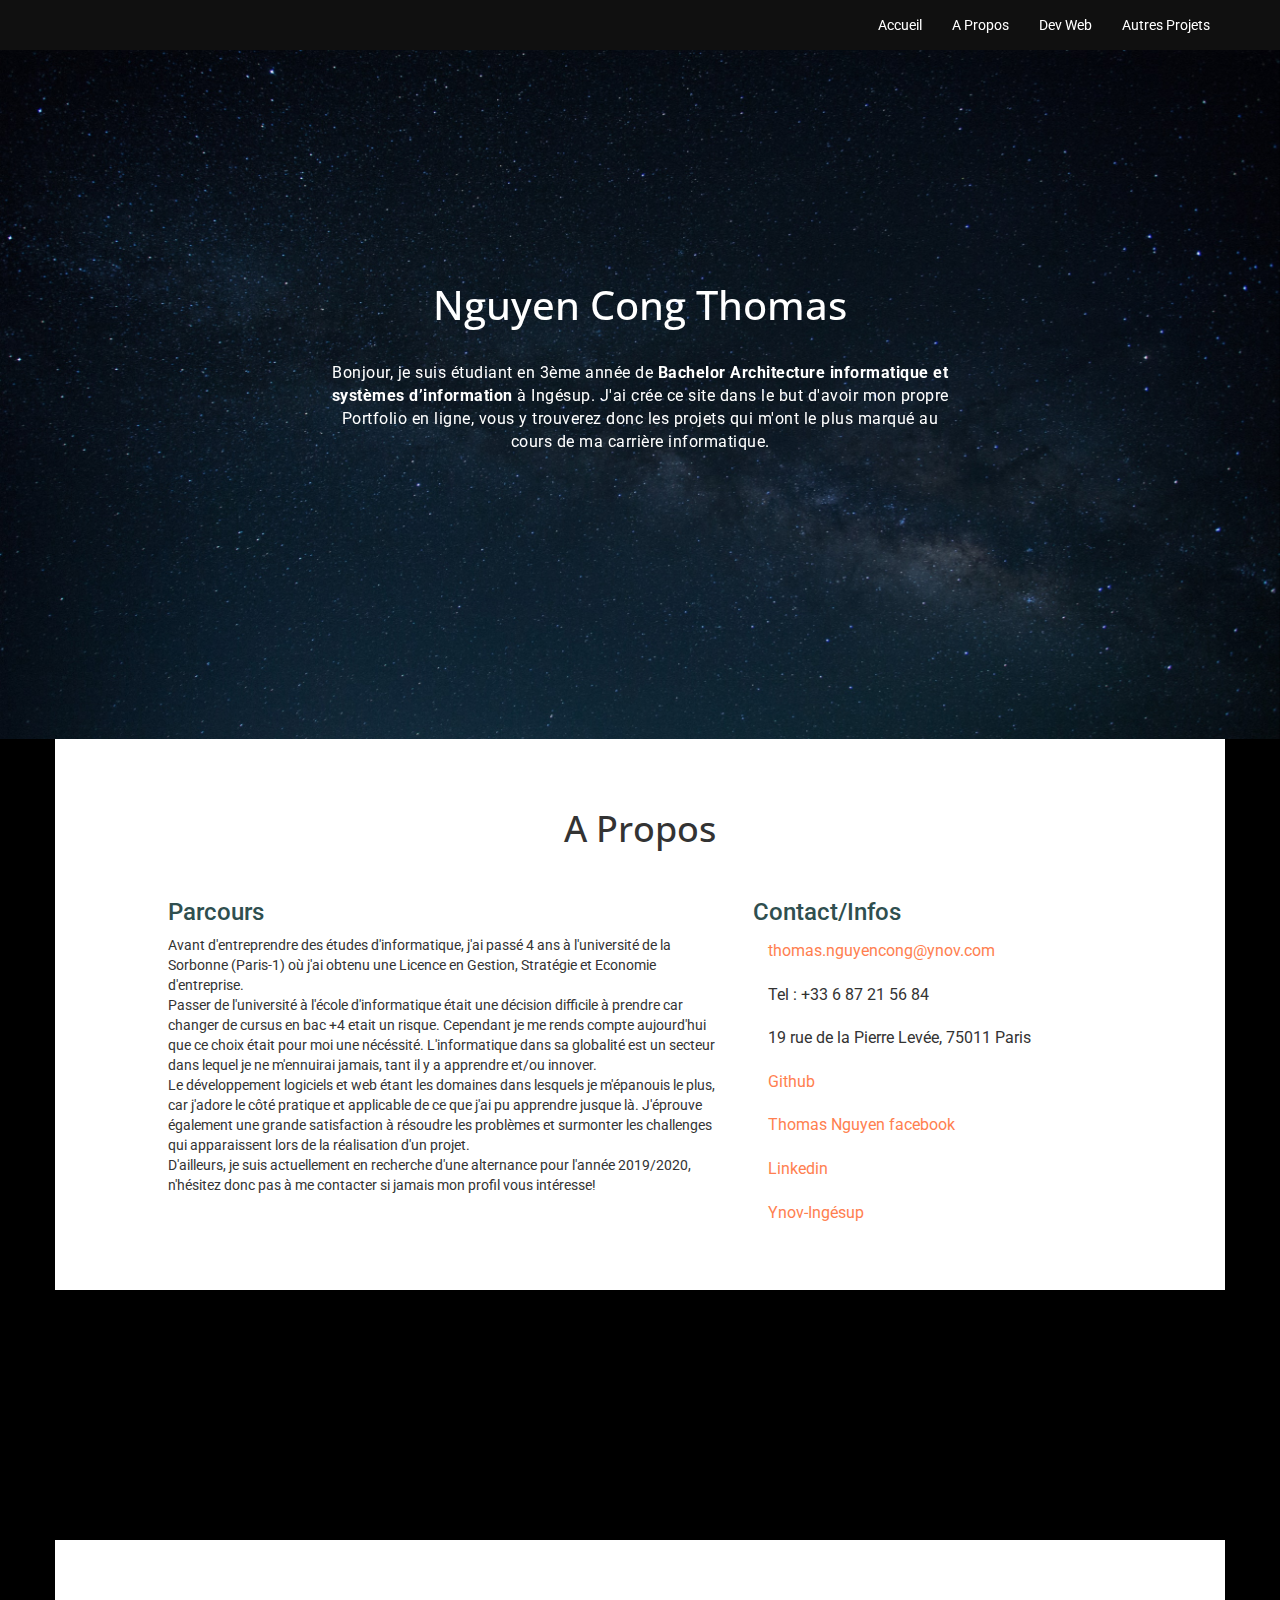
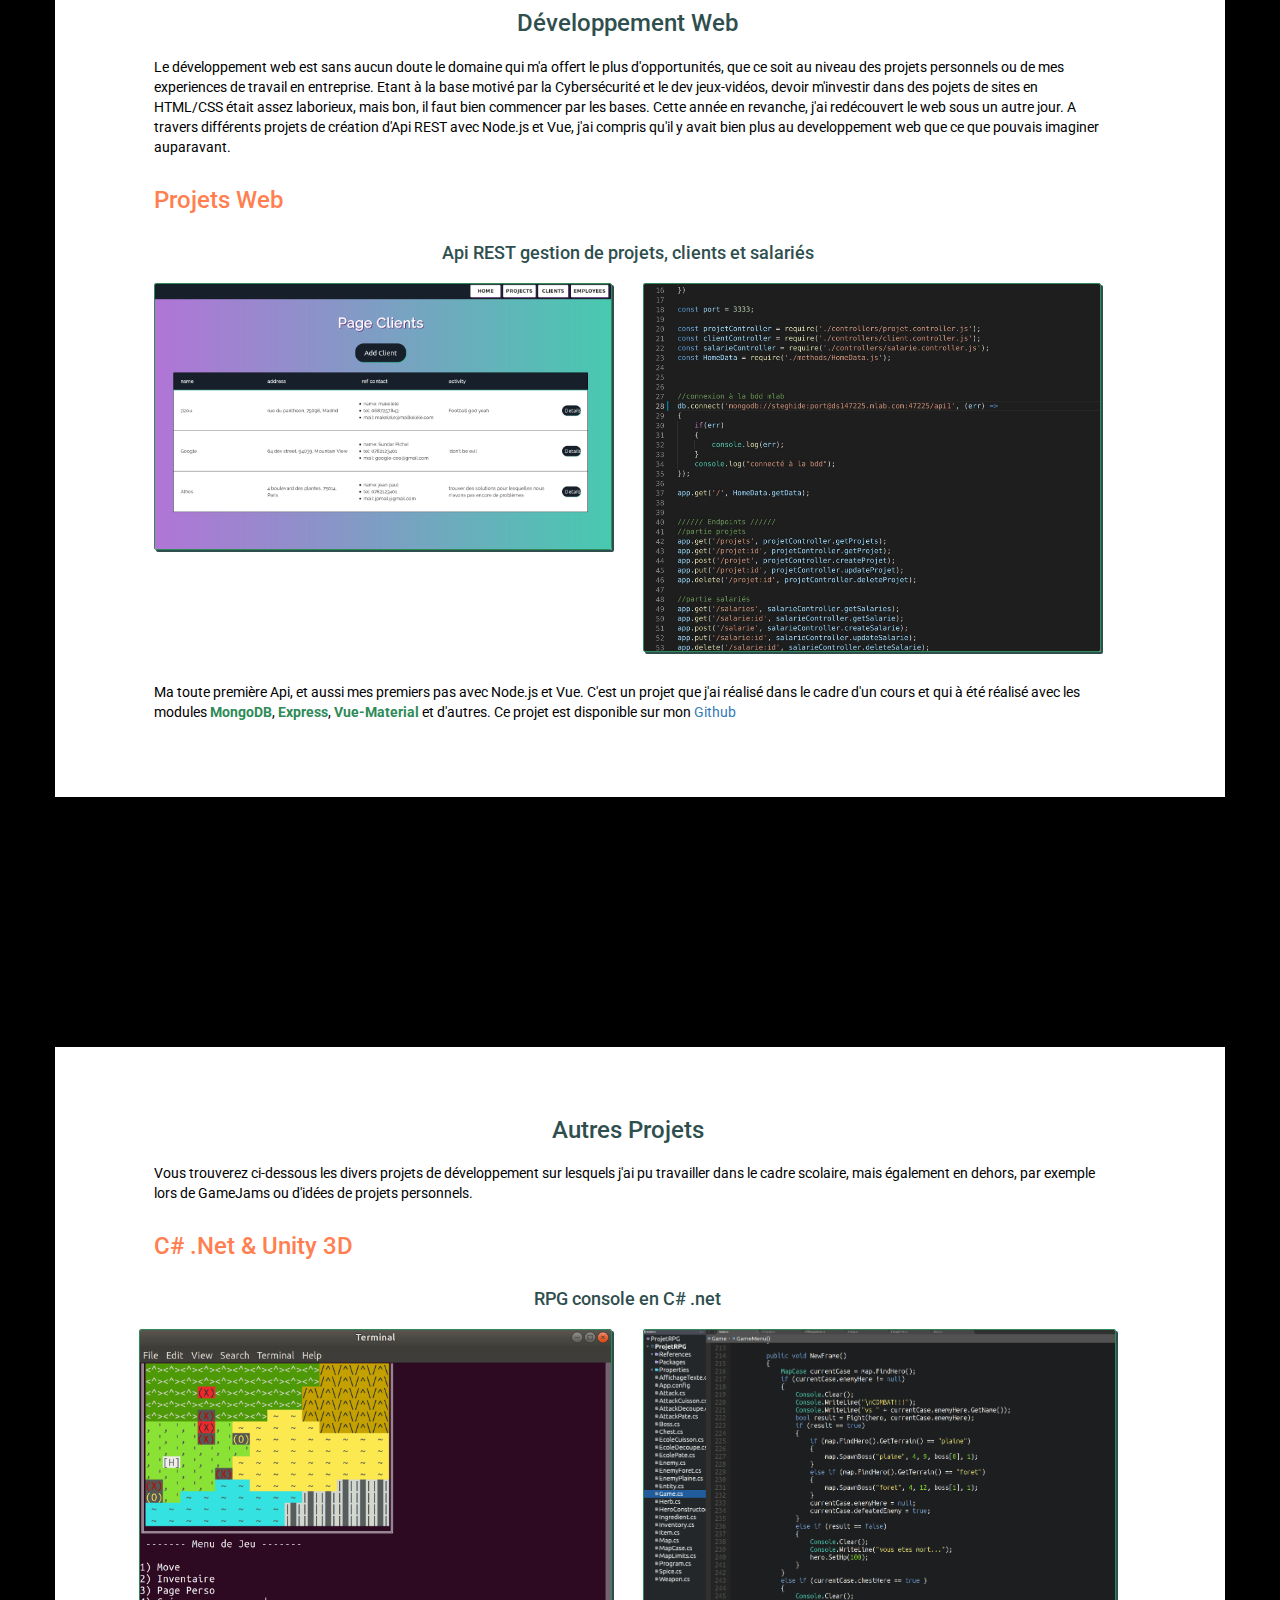
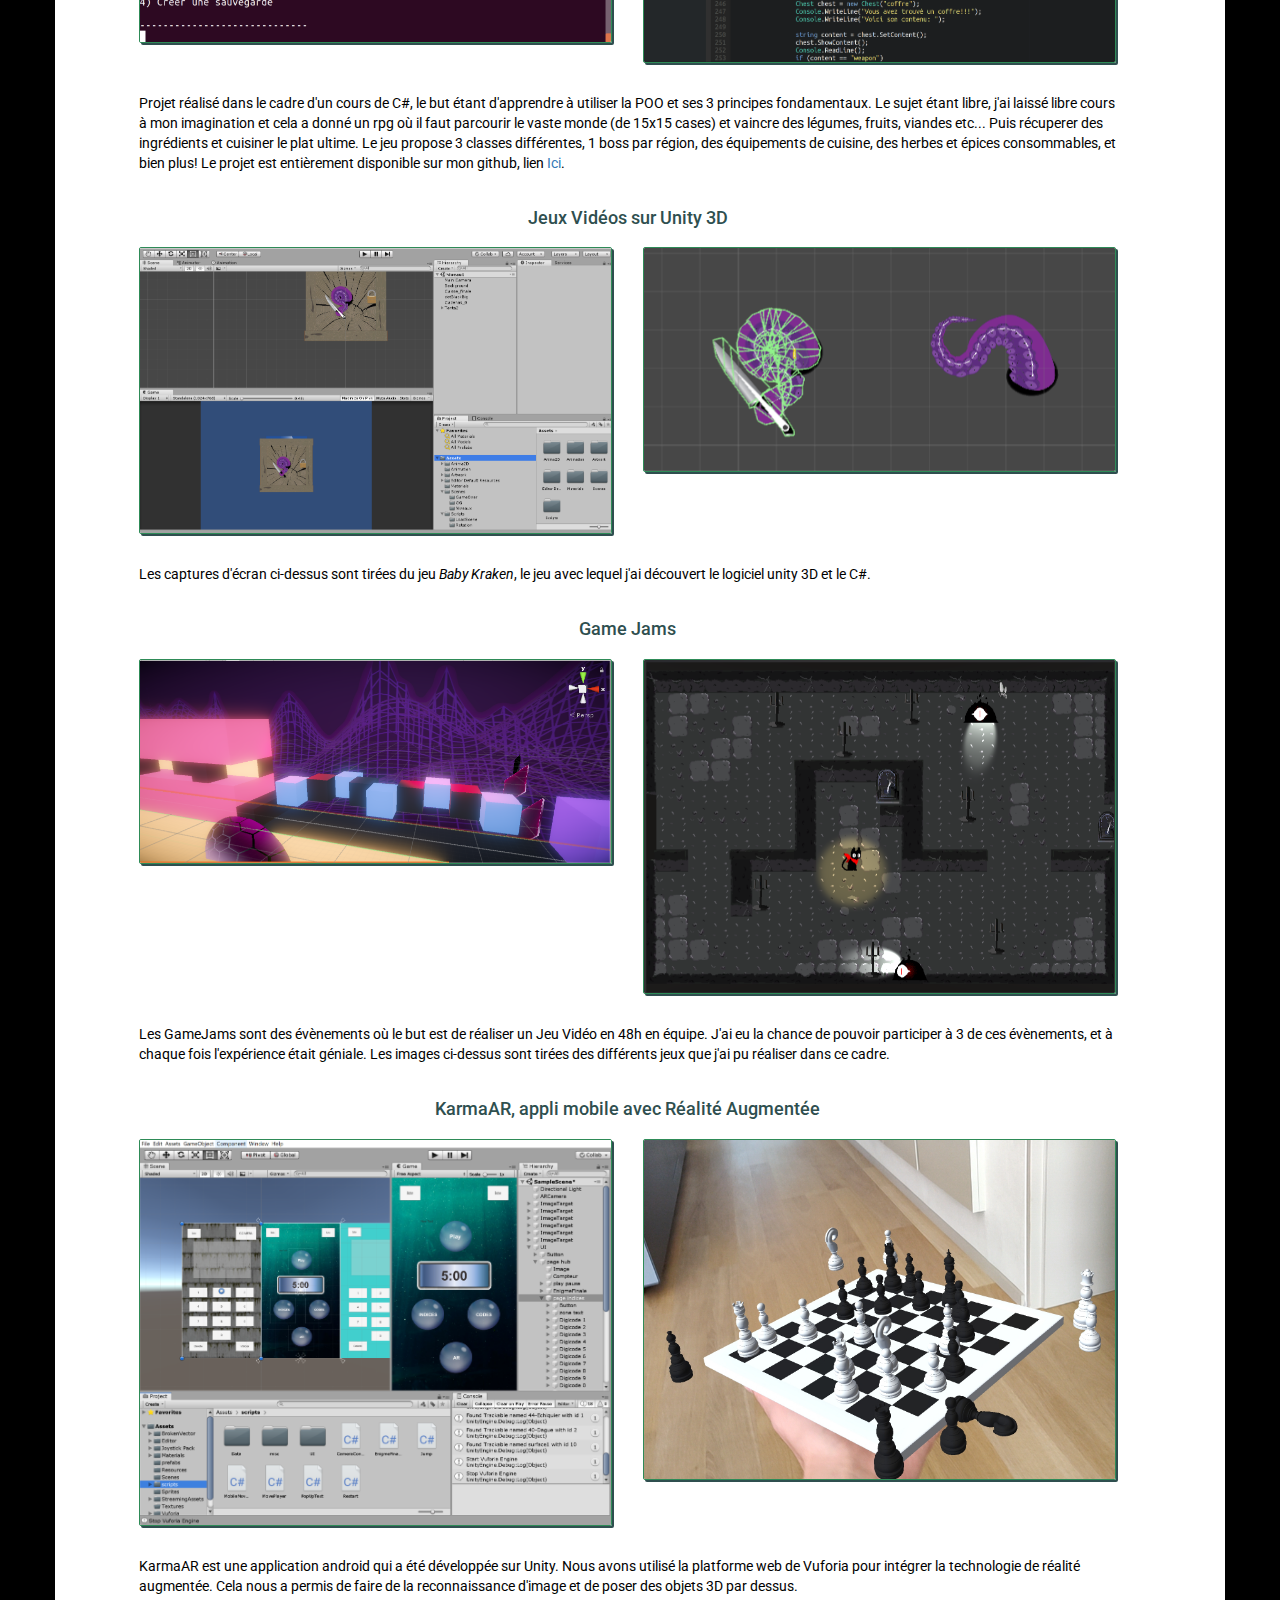
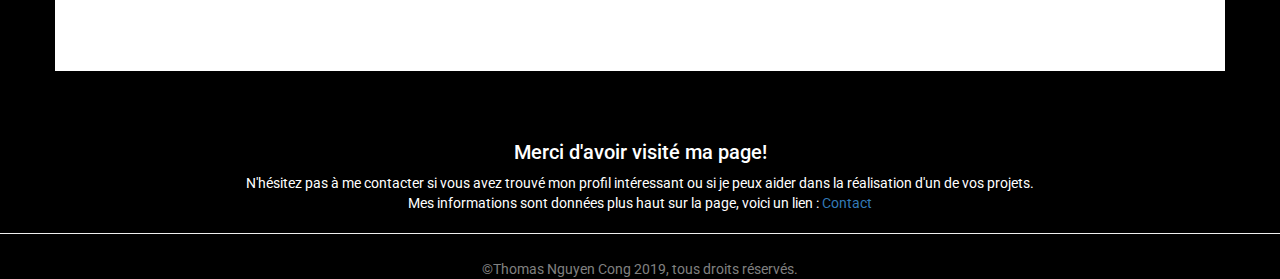
<file: index.html>
<!DOCTYPE html>
<html>

<head>
	<meta charset="utf-8">
	<title>T.NC - Développeur Fullstack</title>

	<link rel="stylesheet" href="https://maxcdn.bootstrapcdn.com/bootstrap/3.3.7/css/bootstrap.min.css" integrity="sha384-BVYiiSIFeK1dGmJRAkycuHAHRg32OmUcww7on3RYdg4Va+PmSTsz/K68vbdEjh4u" crossorigin="anonymous">
	<link rel="stylesheet" href="https://use.fontawesome.com/releases/v5.7.2/css/all.css" integrity="sha384-fnmOCqbTlWIlj8LyTjo7mOUStjsKC4pOpQbqyi7RrhN7udi9RwhKkMHpvLbHG9Sr" crossorigin="anonymous">
	<link rel="stylesheet" type="text/css" href="css/style_index.css">
	<meta name="viewport" content="width=device-width, initial-scale=1">
	<script src="https://ajax.googleapis.com/ajax/libs/jquery/1.11.0/jquery.min.js"></script>
	<script src="parallax.min.js"></script>
	<script src="https://ajax.googleapis.com/ajax/libs/jquery/1.12.4/jquery.min.js"></script>
</head>


<body>
 <!-- partie header avec la barre de navigation -->
<header id="home">
	<nav class="navbar navbar-inverse navbar-fixed-top" role="navigation bar">
		<div class="container">

			<div class="navbar-header">
				<button type="button" class="navbar-toggle collapsed" data-toggle="collapse" data-target="#collapse-target" aria-expanded="false">
        		<span class="sr-only">Toggle navigation</span>
        		<span class="icon-bar"></span>
        		<span class="icon-bar"></span>
        		<span class="icon-bar"></span>
      			</button> <!-- collapse button -->
				<!-- <a class="navbar-brand" href="#logo" id="monlogo"></a>	 -->			
			</div> <!-- navbarheader -->

			<div class="collapse navbar-collapse" id="collapse-target">
				<ul class="nav navbar-nav navbar-right">
					<li><a href="#home" id="scrollhome">Accueil</a></li>
					<li><a href="#aboutme" id="scrollabout">A Propos</a></li>
					<li><a href="#skills" id="scrollweb">Dev Web</a></li>
					<li><a href="#skills-VG" id="scrollVG">Autres Projets</a></li>
					<!-- en attente de révisions
					<li><a href="index_eng.html" id="change-lang"><img src="img/logo-US.png"></a></li>
					-->
				</ul>
			</div> <!-- collapse -->
		</div> <!-- container -->	

	</nav>
</header>

				<!-- partie carousel avec le texte d'intro -->
<div class="carousel slide" data-ride="carousel" id="carousel-header">
	<div class="carousel-inner">
		<!--<div class="item"><img src="img/background-1-resize.jpg" alt="première image du carousel"></div>-->
		<div class="item"><img src="img/background-3.jpeg" alt="deuxième image du carousel"></div>
		<div class="item active"><img src="img/background-2.jpeg" alt="troisième image du carousel"></div>
		<div class="item"><img src="img/background-5.jpg" alt="quatrième image du carousel"></div>
		<div class="item"><img src="img/background-4.jpeg" alt="cinquième image du carousel"></div>

		<div class="row" id="intro">
			<h1 class="col-lg-12">Nguyen Cong Thomas</h1>
			<p class="col-xs-8 col-xs-offset-2 col-lg-6 col-lg-offset-3">Bonjour, je suis étudiant en 3ème année de <strong>Bachelor Architecture informatique et systèmes d’information</strong> à Ingésup.
			 J'ai crée ce site dans le but d'avoir mon propre Portfolio en ligne, vous y trouverez donc les projets qui m'ont le plus marqué au cours de ma carrière informatique.
			</p>
		</div> <!-- texte intro -->
	</div> <!-- carousel inner -->

</div> <!-- carousel slide  -->

<!-- <div class="parallax-window1" data-parallax="scroll" data-z-index="-1" data-image-src="img/bg-para4.jpg"> -->
<div class="container" id="aboutme">
	<div class="row">
		<h1 class="col-lg-12">A Propos</h1>

		<div class="col-xs-10 col-sm-6 col-sm-offset-1 col-xs-offset-1">
			<h3> Parcours</h3>
			<article>Avant d'entreprendre des études d'informatique, j'ai passé 4 ans à l'université de la Sorbonne (Paris-1) où j'ai obtenu une Licence en Gestion, Stratégie et Economie d'entreprise.<br>
			Passer de l'université à l'école d'informatique était une décision difficile à prendre car changer de cursus en bac +4 etait un risque. Cependant je me rends compte aujourd'hui que ce choix était pour moi une nécéssité. 
			L'informatique dans sa globalité est un secteur dans lequel je ne m'ennuirai jamais, tant il y a apprendre et/ou innover.<br>
			Le développement logiciels et web étant les domaines dans lesquels je m'épanouis le plus, car j'adore le côté pratique et applicable de ce que j'ai pu apprendre jusque là. J'éprouve également une grande satisfaction à résoudre les problèmes et surmonter les challenges qui apparaissent lors de la réalisation d'un projet.<br> 
			D'ailleurs, je suis actuellement en recherche d'une alternance pour l'année 2019/2020, n'hésitez donc pas à me contacter si jamais mon profil vous intéresse!</article>
		</div> <!-- background -->

		<div class="col-xs-10 col-sm-5 col-xs-offset-1 col-sm-offset-0">
			<h3> Contact/Infos</h3>
			<ul id="contact">
				<li><span class="fas fa-envelope"></span><a href="mailto: thomas.nguyencong@ynov.com?subject=[Contact from the portfolio]">thomas.nguyencong@ynov.com</a></li>
				<li><span class="fas fa-phone"></span>Tel : +33 6 87 21 56 84</li>
				<li><span class="fas fa-home"></span>19 rue de la Pierre Levée, 75011 Paris</li>
				<li><span class="fab fa-github"></span><a href="https://github.com/thomas-NC" target="_blank">Github</a></li>
				<li><span class="fab fa-facebook"></span><a href="https://www.facebook.com/profile.php?id=1831734134&ref=bookmarks" target="_blank">Thomas Nguyen facebook</a></li>
				<li><span class="fab fa-linkedin"></span><a href="https://www.linkedin.com/in/thomas-nguyen-cong-8b9539154/" target="_blank">Linkedin</a></li>
				<li><span class="fas fa-graduation-cap"></span><a href="https://www.ingesup.com/campus/paris/" target="_blank">Ynov-Ingésup</a></li>
			</ul>
		</div> <!-- contact/infos -->

	</div>	<!-- row -->
</div> <!-- about me -->




<div class="parallax-window2" data-parallax="scroll" data-z-index="1"; data-image-src="img/background-9.jpeg">
</div>
<div id="bg-skills">
	<div class="container" id="skills">
		<div class="row">

			<div class="col-sm-10 col-sm-offset-1 col-lg-10 col-lg-offset-1 col-xs-10 col-xs-offset-1" id="webdev-skills">
				
				<h3 id="title-align">Développement Web</h3>
				<p>Le développement web est sans aucun doute le domaine qui m'a offert le plus d'opportunités, que ce soit au niveau des projets personnels ou de mes experiences de travail en entreprise.
				Etant à la base motivé par la Cybersécurité et le dev jeux-vidéos, devoir m'investir dans des pojets de sites en HTML/CSS était assez laborieux, mais bon, il faut bien commencer par les bases.
				Cette année en revanche, j'ai redécouvert le web sous un autre jour. A travers différents projets de création d'Api REST avec Node.js et Vue, j'ai compris qu'il y avait bien plus au developpement web que ce que pouvais imaginer auparavant.
				</p>								
			</div>	

			
			<div class="col-sm-10 col-sm-offset-1 col-lg-10 col-lg-offset-1 col-xs-10 col-xs-offset-1" id="webdev-skills">
			<h3>Projets Web</h3>
			<div class="row">
				<div class="col-sm-12 col-sm-offset-0 col-lg-12 col-lg-offset-0 col-xs-12 col-xs-offset-0">
						
						<div id="projet-blog">
							<h4>Api REST gestion de projets, clients et salariés</h4>
							<div class="row">
								<div class="col-lg-6 col-sm-12">
									<img src="img/node-portfolio2.png">
								</div>
								<div class="col-lg-6 col-sm-12">
									<img src="img/node-portfo-4.jpg">
								</div>
							</div>
							<p>Ma toute première Api, et aussi mes premiers pas avec Node.js et Vue. C'est un projet que j'ai réalisé dans le cadre d'un cours et qui à été réalisé avec les modules <strong>MongoDB</strong>, <strong>Express</strong>, <strong>Vue-Material</strong> et d'autres. Ce projet est disponible sur mon <a href="https://github.com/thomas-NC/nodeApi" target="_blank">Github</a></p>
						</div>
				</div>


				<!--</div>
				<div class="row">
					<div class="col-sm-12 col-sm-offset-0 col-lg-12 col-lg-offset-0 col-xs-12 col-xs-offset-0">
							
							<div id="projet-event">
								<h4>One page Website</h4>
								
								<img src="img/projet-event1.PNG" id="img1">
								<img src="img/projet-event2.PNG" id="img2">

								<p>Mon dernier projet web, en gros l'objectif était de recréer un site web entier à partir d'un template donné. 
								Ce projet m'a obligé à utiliser tout ce que j'avais appris jusque là. </p>
							</div>
					</div>
				</div>
				-->
		
						
			
			</div> <!-- outer row -->
		</div>
	</div>
</div>
	
<div class="parallax-window2" data-parallax="scroll" data-z-index="1"; data-image-src="img/parallax-6.jpg">
</div>

<div class="container" id="skills-VG">
	<div class="row">
		<div class="col-sm-10 col-sm-offset-1 col-lg-10 col-lg-offset-1 col-xs-10 col-xs-offset-1" id="webdev-skills">
			<h3 id="title-align">Autres Projets</h3>
			<p>Vous trouverez ci-dessous les divers projets de développement sur lesquels j'ai pu travailler dans le cadre scolaire, mais également en dehors, par exemple lors de GameJams ou d'idées de projets personnels.</p>	
		</div>
		<div class="col-sm-10 col-sm-offset-1 col-lg-10 col-lg-offset-1 col-xs-10 col-xs-offset-1" id="webdev-skills">
			<h3 >C# .Net & Unity 3D</h3>
			<div class="row">
				<div class="row">
					<div class="col-sm-12 col-sm-offset-0 col-lg-12 col-lg-offset-0 col-xs-12 col-xs-offset-0">

						<div id="projet-event">
							<h4>RPG console en C# .net </h4>
							
							<div class="row">
								<div class="col-lg-6 col-sm-12">
									<img src="img/rpg-portfo.png">
								</div>
								<div class="col-lg-6 col-sm-12">
									<img src="img/rpg-portfo2.png">
								</div>
							</div>
							<p>Projet réalisé dans le cadre d'un cours de C#, le but étant d'apprendre à utiliser la POO et ses 3 principes fondamentaux. Le sujet étant libre, j'ai laissé libre cours à mon imagination et cela a donné un rpg où il faut parcourir le vaste monde (de 15x15 cases) et vaincre des légumes, fruits, viandes etc... Puis récuperer des ingrédients et cuisiner le plat ultime. Le jeu propose 3 classes différentes, 1 boss par région, des équipements de cuisine, des herbes et épices consommables, et bien plus! Le projet est entièrement disponible sur mon github, lien <a href="https://github.com/thomas-NC/RPG_repo" target="_blank">Ici</a>.</p>
						</div>
					</div>
				</div>
				<div class="row">
					<div class="col-sm-12 col-sm-offset-0 col-lg-12 col-lg-offset-0 col-xs-12 col-xs-offset-0">

						<div id="projet-event">
							<h4>Jeux Vidéos sur Unity 3D</h4>
							
							<div class="row">
								<div class="col-lg-6 col-sm-12">
									<img src="img/projet-krakky1.PNG">
								</div>
								<div class="col-lg-6 col-sm-12">
									<img src="img/projet-krakky2.PNG">
								</div>
							</div>

							<p>Les captures d'écran ci-dessus sont tirées du jeu <em>Baby Kraken</em>, le jeu avec lequel j'ai découvert le logiciel unity 3D et le C#.
							</p>
						</div>
					</div>
				</div>
				<div class="row">
					<div class="col-sm-12 col-sm-offset-0 col-lg-12 col-lg-offset-0 col-xs-12 col-xs-offset-0">

						<div id="projet-event">
							<h4>Game Jams</h4>
							
							<div class="row">
								<div class="col-lg-6 col-sm-12">
									<img src="img/projet-CosmoQuest.PNG">
								</div>
								<div class="col-lg-6 col-sm-12">
									<img src="img/CaptureCV1.PNG">
								</div>
							</div>

							<p>
							Les GameJams sont des évènements où le but est de réaliser un Jeu Vidéo en 48h en équipe. J'ai eu la chance de pouvoir participer à 3 de ces évènements, et à chaque fois l'expérience était géniale. Les images ci-dessus sont tirées des différents jeux que j'ai pu réaliser dans ce cadre.
							</p>
						</div>
					</div>				
				</div>
				<div class="row">
					<div class="col-sm-12 col-sm-offset-0 col-lg-12 col-lg-offset-0 col-xs-12 col-xs-offset-0">

						<div id="projet-event">
							<h4>KarmaAR, appli mobile avec Réalité Augmentée</h4>
							
							<div class="row">
								<div class="col-lg-6 col-sm-12">
									<img src="img/rendu1.PNG">
								</div>
								<div class="col-lg-6 col-sm-12">
									<img src="img/karmaAR3.jpg">
								</div>
							</div>

							<p>
							KarmaAR est une application android qui a été développée sur Unity. Nous avons utilisé la platforme web de Vuforia pour intégrer la technologie de réalité augmentée. Cela nous a permis de faire de la reconnaissance d'image et de poser des objets 3D par dessus.
							</p>
						</div>
					</div>				
				</div>
			</div> <!-- row -->
						
			
		</div> <!-- outer row -->
	</div> <!-- outer container -->	
</div>

</div><!-- parallax fond1 -->
<footer id="footer">
	<h3>Merci d'avoir visité ma page!</h3>
	<p>N'hésitez pas à me contacter si vous avez trouvé mon profil intéressant ou si je peux aider dans la réalisation d'un de vos projets.</br>
	Mes informations sont données plus haut sur la page, voici un lien : <a href="#aboutme" id="scrollabout">Contact</a></p>
	<hr>
	<p id="copyright">&copy;Thomas Nguyen Cong 2019, tous droits réservés.</p>
</footer>




<script src="https://ajax.googleapis.com/ajax/libs/jquery/1.12.4/jquery.min.js"></script>
<script src="https://maxcdn.bootstrapcdn.com/bootstrap/3.3.7/js/bootstrap.min.js" integrity="sha384-Tc5IQib027qvyjSMfHjOMaLkfuWVxZxUPnCJA7l2mCWNIpG9mGCD8wGNIcPD7Txa" crossorigin="anonymous"></script>
<script type="text/javascript" src="jquery.scrollTo.min.js"></script>

<script type="text/javascript" src="js/js_index.js"></script>
</body>
</html>
</file>
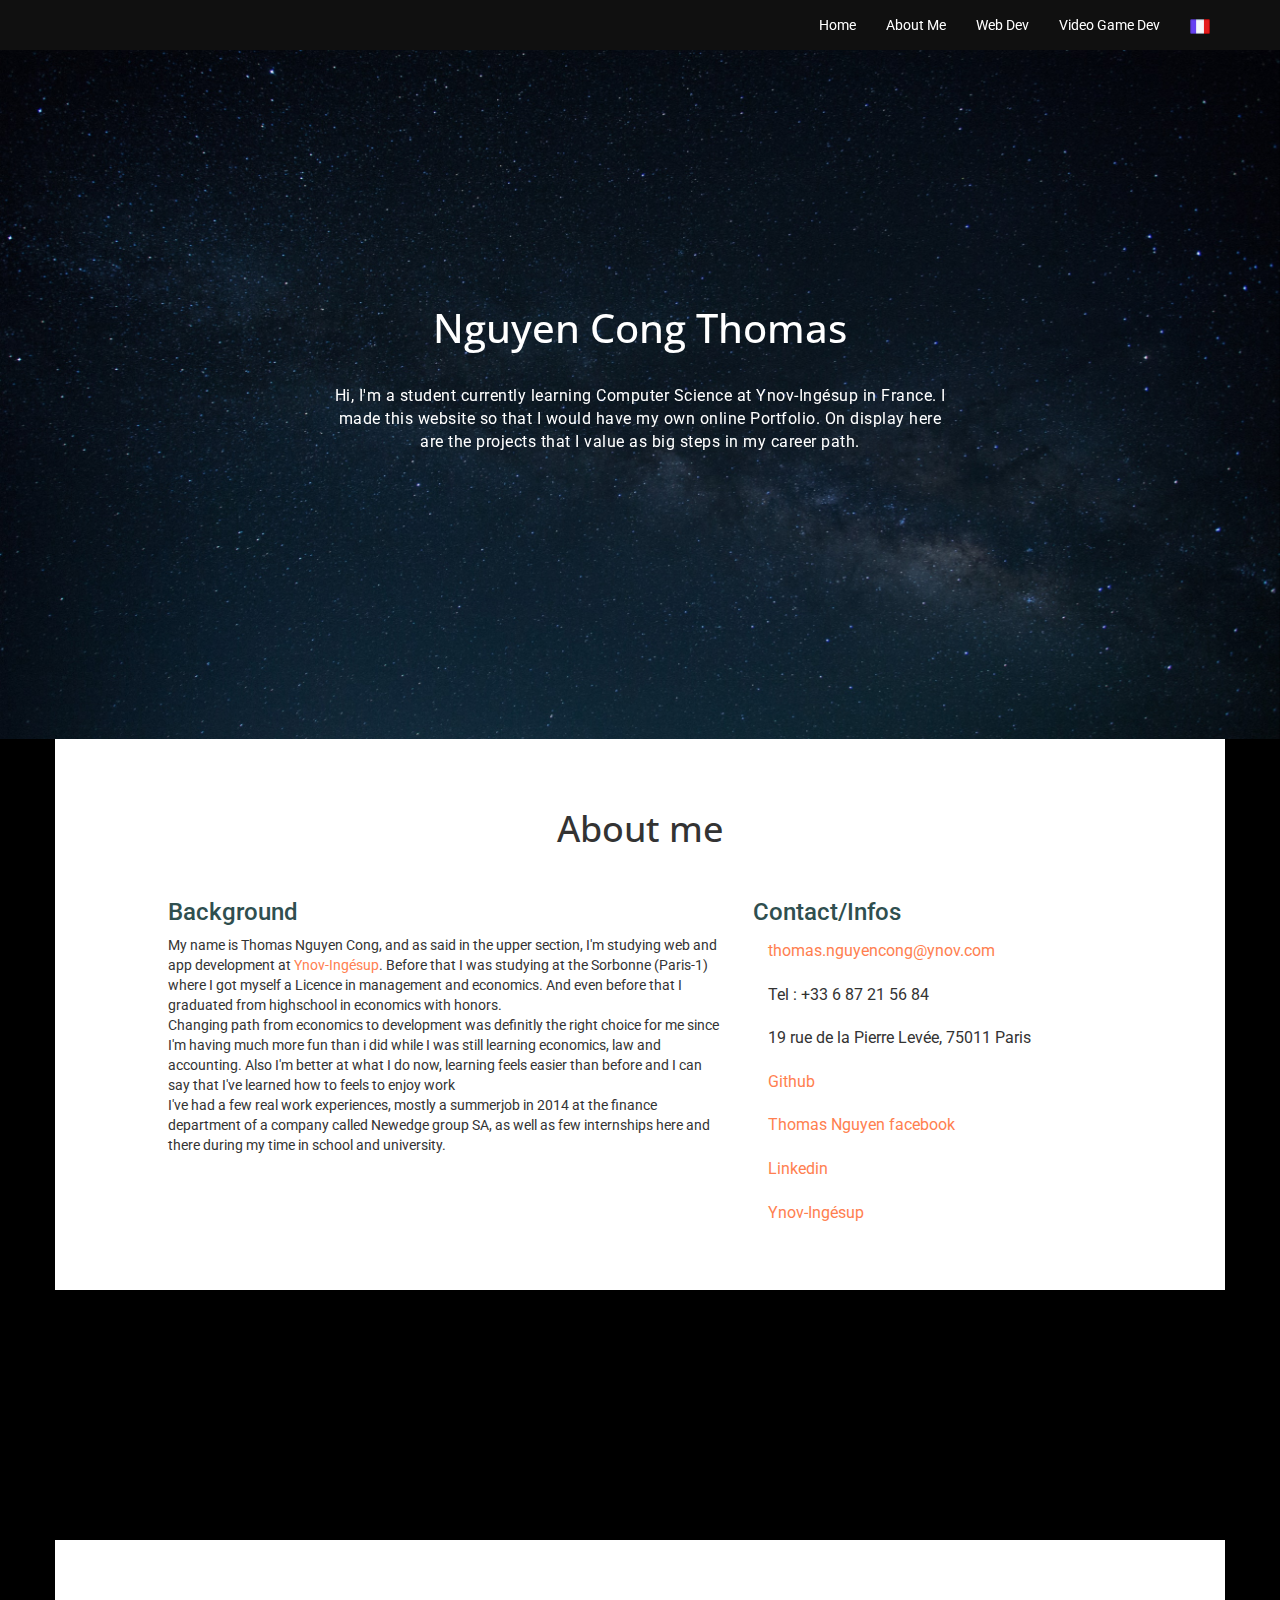
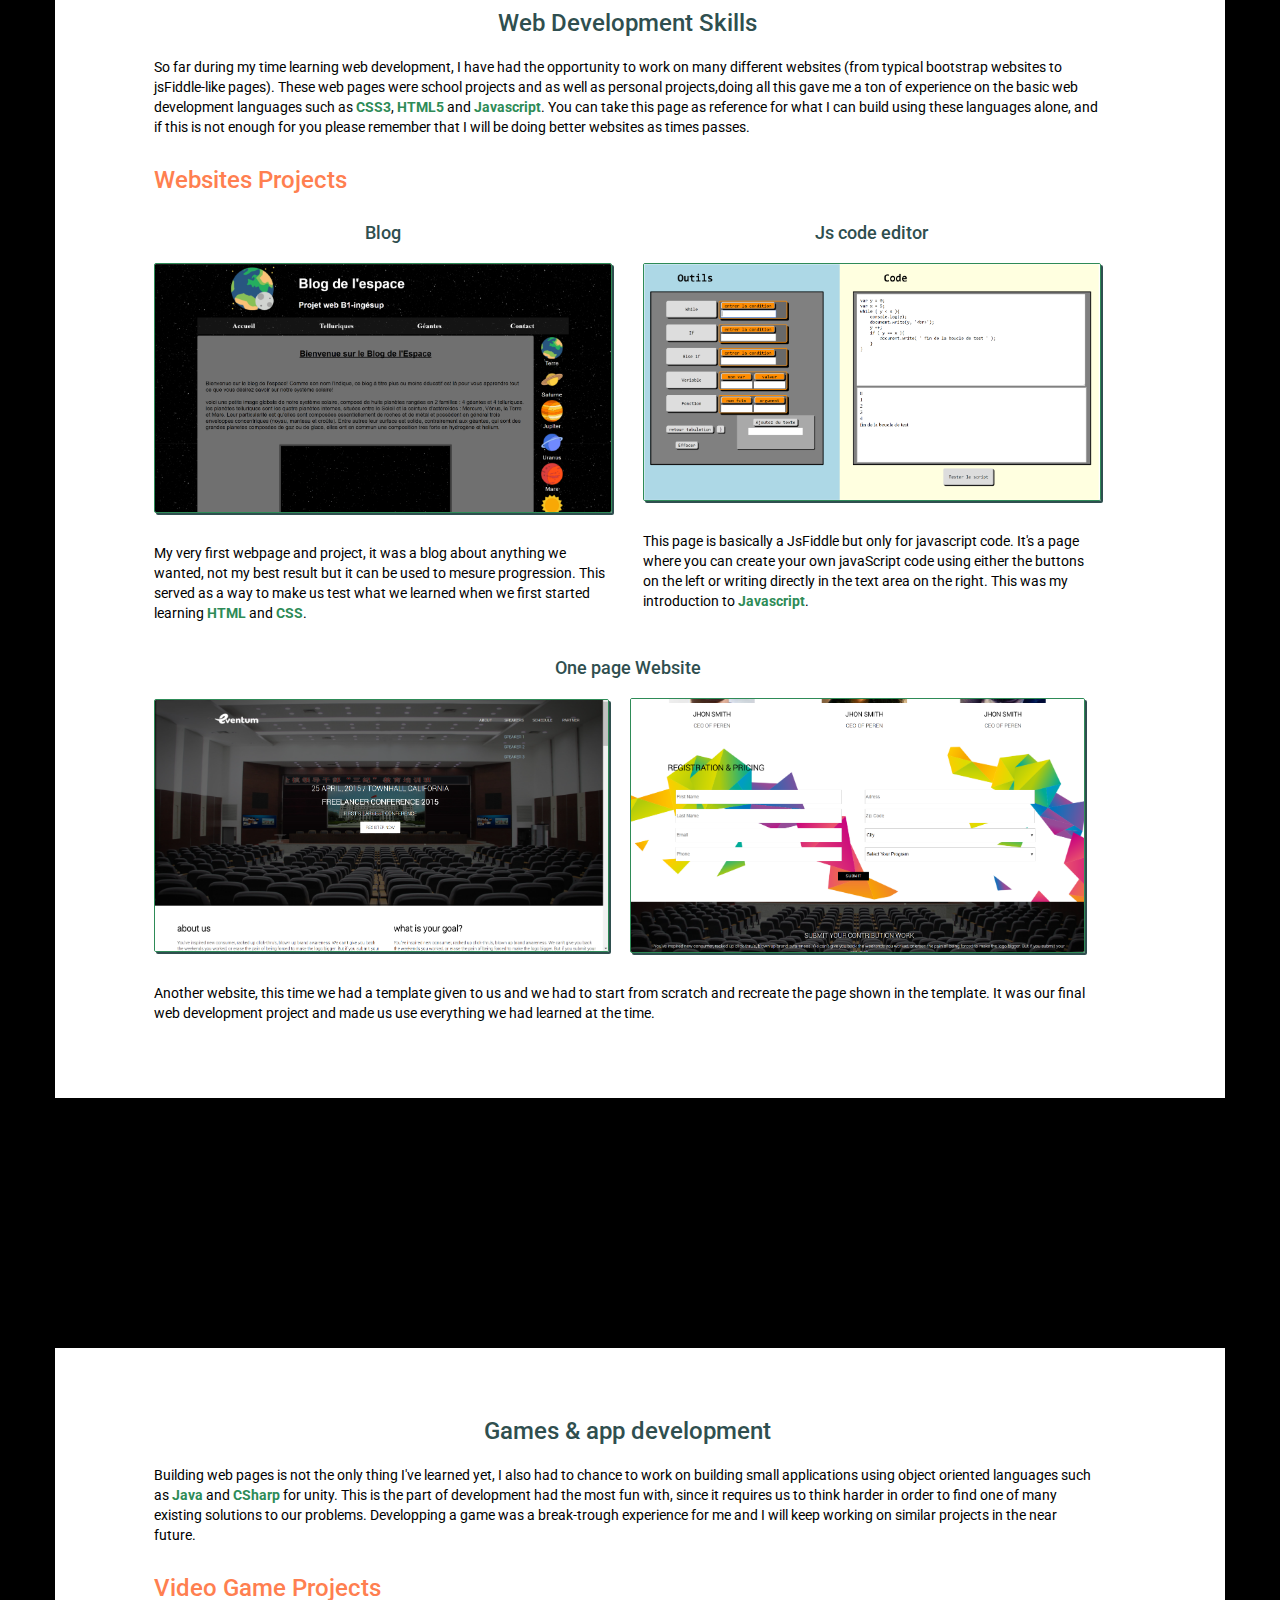
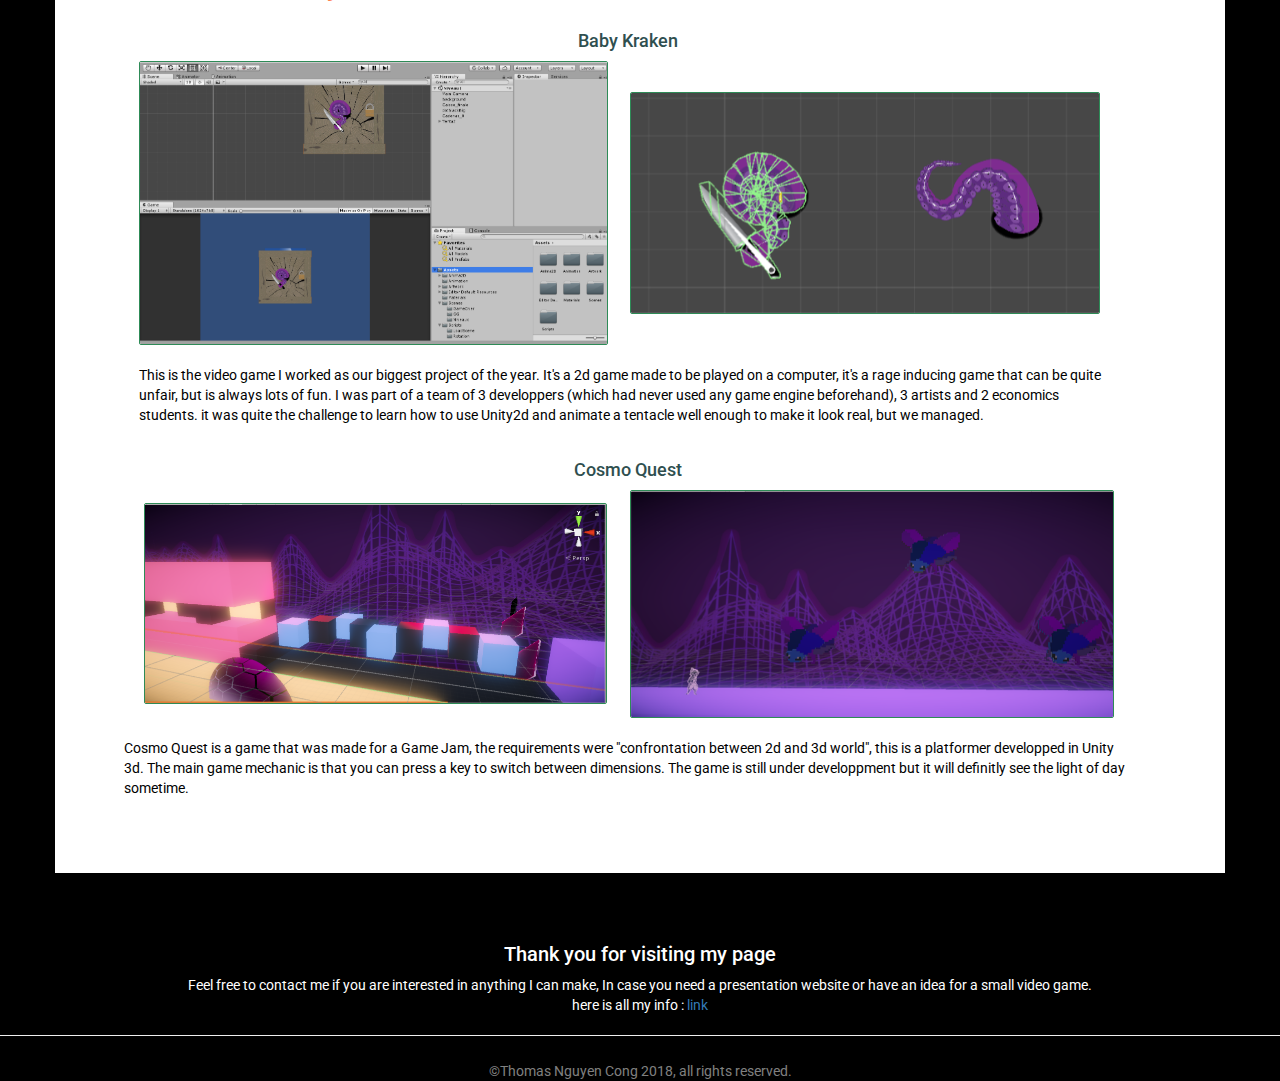
<file: index_eng.html>
<!DOCTYPE html>
<html>

<head>
	<meta charset="utf-8">
	<title>My Online Portfolio</title>
	<link rel="stylesheet" href="https://maxcdn.bootstrapcdn.com/bootstrap/3.3.7/css/bootstrap.min.css" integrity="sha384-BVYiiSIFeK1dGmJRAkycuHAHRg32OmUcww7on3RYdg4Va+PmSTsz/K68vbdEjh4u" crossorigin="anonymous">
	<link rel="stylesheet" type="text/css" href="css/style_index.css">
	<link rel="stylesheet" href="https://use.fontawesome.com/releases/v5.7.2/css/all.css" integrity="sha384-fnmOCqbTlWIlj8LyTjo7mOUStjsKC4pOpQbqyi7RrhN7udi9RwhKkMHpvLbHG9Sr" crossorigin="anonymous">
	<meta name="viewport" content="width=device-width, initial-scale=1">
	<script src="https://ajax.googleapis.com/ajax/libs/jquery/1.11.0/jquery.min.js"></script>
	<script src="parallax.min.js"></script>
	<script src="https://ajax.googleapis.com/ajax/libs/jquery/1.12.4/jquery.min.js"></script>
</head>


<body>
 <!-- partie header avec la barre de navigation -->
<header id="home">
	<nav class="navbar navbar-inverse navbar-fixed-top" role="navigation bar">
		<div class="container">

			<div class="navbar-header">
				<button type="button" class="navbar-toggle collapsed" data-toggle="collapse" data-target="#collapse-target" aria-expanded="false">
        		<span class="sr-only">Toggle navigation</span>
        		<span class="icon-bar"></span>
        		<span class="icon-bar"></span>
        		<span class="icon-bar"></span>
      			</button> <!-- collapse button -->
				<!-- <a class="navbar-brand" href="#logo" id="monlogo"></a>	 -->			
			</div> <!-- navbarheader -->

			<div class="collapse navbar-collapse" id="collapse-target">
				<ul class="nav navbar-nav navbar-right">
					<li><a href="#home" id="scrollhome">Home</a></li>
					<li><a href="#aboutme" id="scrollabout">About Me</a></li>
					<li><a href="#skills" id="scrollweb">Web Dev</a></li>
					<li><a href="#skills-VG" id="scrollVG">Video Game Dev</a></li>
					<li><a href="index.html" id="change-lang"><img src="img/logo-FR.png"></a></li>
				</ul>
			</div> <!-- collapse -->
		</div> <!-- container -->	

	</nav>
</header>

				<!-- partie carousel avec le texte d'intro -->
<div class="carousel slide" data-ride="carousel" id="carousel-header">
	<div class="carousel-inner">
<!-- 		<div class="item"><img src="img/background-1-resize.jpg" alt="première image du carousel"></div> -->
		<div class="item"><img src="img/background-3.jpeg" alt="deuxième image du carousel"></div>
		<div class="item active"><img src="img/background-2.jpeg" alt="troisième image du carousel"></div>
		<div class="item"><img src="img/background-5.jpg" alt="quatrième image du carousel"></div>
		<div class="item"><img src="img/background-4.jpeg" alt="cinquième image du carousel"></div>

		<div class="row" id="intro">
			<h1 class="col-lg-12">Nguyen Cong Thomas</h1>
			<p class="col-xs-8 col-xs-offset-2 col-lg-6 col-lg-offset-3">Hi, I'm a student currently learning Computer Science at Ynov-Ingésup in France. I made this website so that I would have my own online Portfolio. On display here are the projects that I value as big steps in my career path.
				 
			</p>
		</div> <!-- texte intro -->
	</div> <!-- carousel inner -->

</div> <!-- carousel slide  -->

<!-- <div class="parallax-window1" data-parallax="scroll" data-z-index="-1" data-image-src="img/bg-para4.jpg"> -->
<div class="container" id="aboutme">
	<div class="row">
		<h1 class="col-lg-12">About me</h1>

		<div class="col-xs-10 col-sm-6 col-sm-offset-1 col-xs-offset-1">
			<h3> Background</h3>
			<article>My name is Thomas Nguyen Cong, and as said in the upper section, I'm studying web and app development at <a href="https://www.ingesup.com/" target="_blank">Ynov-Ingésup</a>. Before that I was studying  at the Sorbonne (Paris-1) where I got myself a Licence in management and economics. And even before that I graduated from highschool in economics with honors.<br>
			Changing path from economics to development was definitly the right choice for me since I'm having much more fun than i did while I was still learning economics, law and accounting. Also I'm better at what I do now, learning feels easier than before and I can say that I've learned how to feels to enjoy work<br>
			I've had a few real work experiences, mostly a summerjob in 2014 at the finance department of a company called Newedge group SA, as well as few internships here and there during my time in school and university.
			</article>
		</div> <!-- background -->

		<div class="col-xs-10 col-sm-5 col-xs-offset-1 col-sm-offset-0">
			<h3> Contact/Infos</h3>
			<ul id="contact">
				<li><span class="fas fa-envelope"></span><a href="mailto: thomas.nguyencong@ynov.com?subject=[Contact from the portfolio]">thomas.nguyencong@ynov.com</a></li>
				<li><span class="fas fa-phone"></span>Tel : +33 6 87 21 56 84</li>
				<li><span class="fas fa-home"></span>19 rue de la Pierre Levée, 75011 Paris</li>
				<li><span class="fab fa-github"></span><a href="https://github.com/thomas-NC" target="_blank">Github</a></li>
				<li><span class="fab fa-facebook"></span><a href="https://www.facebook.com/profile.php?id=1831734134&ref=bookmarks" target="_blank">Thomas Nguyen facebook</a></li>
				<li><span class="fab fa-linkedin"></span><a href="https://www.linkedin.com/in/thomas-nguyen-cong-8b9539154/" target="_blank">Linkedin</a></li>
				<li><span class="fas fa-graduation-cap"></span><a href="https://www.ingesup.com/campus/paris/" target="_blank">Ynov-Ingésup</a></li>
			</ul>
		</div> <!-- contact/infos -->

	</div>	<!-- row -->
</div> <!-- about me -->




<div class="parallax-window2" data-parallax="scroll" data-z-index="1"; data-image-src="img/background-9.jpeg">
</div>
<div id="bg-skills">
	<div class="container" id="skills">
		<div class="row">

			<div class="col-sm-10 col-sm-offset-1 col-lg-10 col-lg-offset-1 col-xs-10 col-xs-offset-1" id="webdev-skills">
				
				<h3 id="title-align">Web Development Skills</h3>
				<p>So far during my time learning web development, I have had the opportunity to work on many different websites (from typical bootstrap websites to jsFiddle-like pages). These web pages were school projects  and as well as personal projects,doing all this gave me a ton of experience on the basic web development languages such as <strong>CSS3</strong>, <strong>HTML5</strong> and <strong>Javascript</strong>. You can take this page as reference for what I can build using these languages alone, and if this is not enough for you please remember that I will be doing better websites as times passes.
				</p>								
			</div>	

			
			<div class="col-sm-10 col-sm-offset-1 col-lg-10 col-lg-offset-1 col-xs-10 col-xs-offset-1" id="webdev-skills">
			<h3>Websites Projects</h3>
			<div class="row">
				<div class="col-sm-6 col-sm-offset-0 col-lg-6 col-lg-offset-0 col-xs-10 col-xs-offset-1">
						
						<div id="projet-blog">
							<h4>Blog</h4>
							
							<img src="img/Spaceblog.PNG">
							<p>My very first webpage and project, it was a blog about anything we wanted, not my best result but it can be used to mesure progression. This served as a way to make us test what we learned when we first started learning <Strong>HTML</Strong> and <Strong>CSS</Strong>.</p>
						</div>
				</div>
				<div class="col-sm-6 col-sm-offset-0 col-lg-6 col-lg-offset-0 col-xs-10 col-xs-offset-1">
						
						<div id="projet-blog">
							<h4>Js code editor</h4>
							
							<img src="img/projetYdays.PNG">
							<p>This page is basically a JsFiddle but only for javascript code. It's a page where you can create your own javaScript code using either the buttons on the left or writing directly in the text area on the right. This was my introduction to <Strong>Javascript</Strong>.</p>
						</div>
				</div>


				</div>
				<div class="row">
					<div class="col-sm-12 col-sm-offset-0 col-lg-12 col-lg-offset-0 col-xs-12 col-xs-offset-0">
							
							<div id="projet-event">
								<h4>One page Website</h4>
								
								<img src="img/projet-event1.PNG" id="img1">
								<img src="img/projet-event2.PNG" id="img2">

								<p>Another website, this time we had a template given to us and we had to start from scratch and recreate the page shown in the template. It was our final web development project and made us use everything we had learned at the time.</p>
							</div>
					</div>
				</div>
				
		
						
			
			</div> <!-- outer row -->
		</div>
	</div>
</div>
	
<div class="parallax-window2" data-parallax="scroll" data-z-index="1"; data-image-src="img/parallax-6.jpg">
</div>

<div class="container" id="skills-VG">
	<div class="row">
		<div class="col-sm-10 col-sm-offset-1 col-lg-10 col-lg-offset-1 col-xs-10 col-xs-offset-1" id="webdev-skills">
			<h3 id="title-align">Games & app development</h3>
			<p>Building web pages is not the only thing I've learned yet, I also had to chance to work on building small applications using object oriented languages such as <strong>Java</strong> and <strong>CSharp</strong> for unity. This is the part of development had the most fun with, since it requires us to think harder in order to find one of many existing solutions to our problems. Developping a game was a break-trough experience for me and I will keep working on similar projects in the near future.</p>	
		</div>
		<div class="col-sm-10 col-sm-offset-1 col-lg-10 col-lg-offset-1 col-xs-10 col-xs-offset-1" id="webdev-skills">
			<h3 >Video Game Projects</h3>
			<div class="row">
				
				<div class="row">
					<div class="col-sm-12 col-sm-offset-0 col-lg-12 col-lg-offset-0 col-xs-12 col-xs-offset-0">

						<div id="projet-event">
							<h4>Baby Kraken</h4>
							
							<img src="img/projet-krakky1.PNG" id="img1">
							<img src="img/projet-krakky2.PNG" id="img2">

							<p>This is the video game I worked as our biggest project of the year. It's a 2d game made to be played on a computer, it's a rage inducing game that can be quite unfair, but is always lots of fun. I was part of a team of 3 developpers (which had never used any game engine beforehand), 3 artists and 2 economics students. it was quite the challenge to learn how to use Unity2d and animate a tentacle well enough to make it look real, but we managed.
							</p>
						</div>
					</div>
					<div class="row">
					<div class="col-sm-12 col-sm-offset-0 col-lg-12 col-lg-offset-0 col-xs-12 col-xs-offset-0">

						<div id="projet-event">
							<h4>Cosmo Quest</h4>
							
							<img src="img/projet-CosmoQuest.PNG" id="img3">
							<img src="img/projet-Cosmo2.PNG" id="img2">

							<p>
							Cosmo Quest is a game that was made for a Game Jam, the requirements were "confrontation between 2d and 3d world", this is a platformer developped in Unity 3d. The main game mechanic is that you can press a key to switch between dimensions. The game is still under developpment but it will definitly see the light of day sometime.
							</p>
						</div>
					</div>				
				</div>
			</div> <!-- row -->
						
			
		</div> <!-- outer row -->
	</div> <!-- outer container -->	
</div>

</div><!-- parallax fond1 -->
<footer id="footer">
	<h3>Thank you for visiting my page</h3>
	<p>Feel free to contact me if you are interested in anything I can make, In case you need  a presentation website or have an idea for a small video game.</br>
	here is all my info : <a href="#aboutme" id="scrollabout">link</a></p>
	<hr>
	<p id="copyright">&copy;Thomas Nguyen Cong 2018, all rights reserved.</p>
</footer>




<script src="https://ajax.googleapis.com/ajax/libs/jquery/1.12.4/jquery.min.js"></script>
<script src="https://maxcdn.bootstrapcdn.com/bootstrap/3.3.7/js/bootstrap.min.js" integrity="sha384-Tc5IQib027qvyjSMfHjOMaLkfuWVxZxUPnCJA7l2mCWNIpG9mGCD8wGNIcPD7Txa" crossorigin="anonymous"></script>
<script type="text/javascript" src="jquery.scrollTo.min.js"></script>

<script type="text/javascript" src="js/js_index.js"></script>
</body>
</html>
</file>
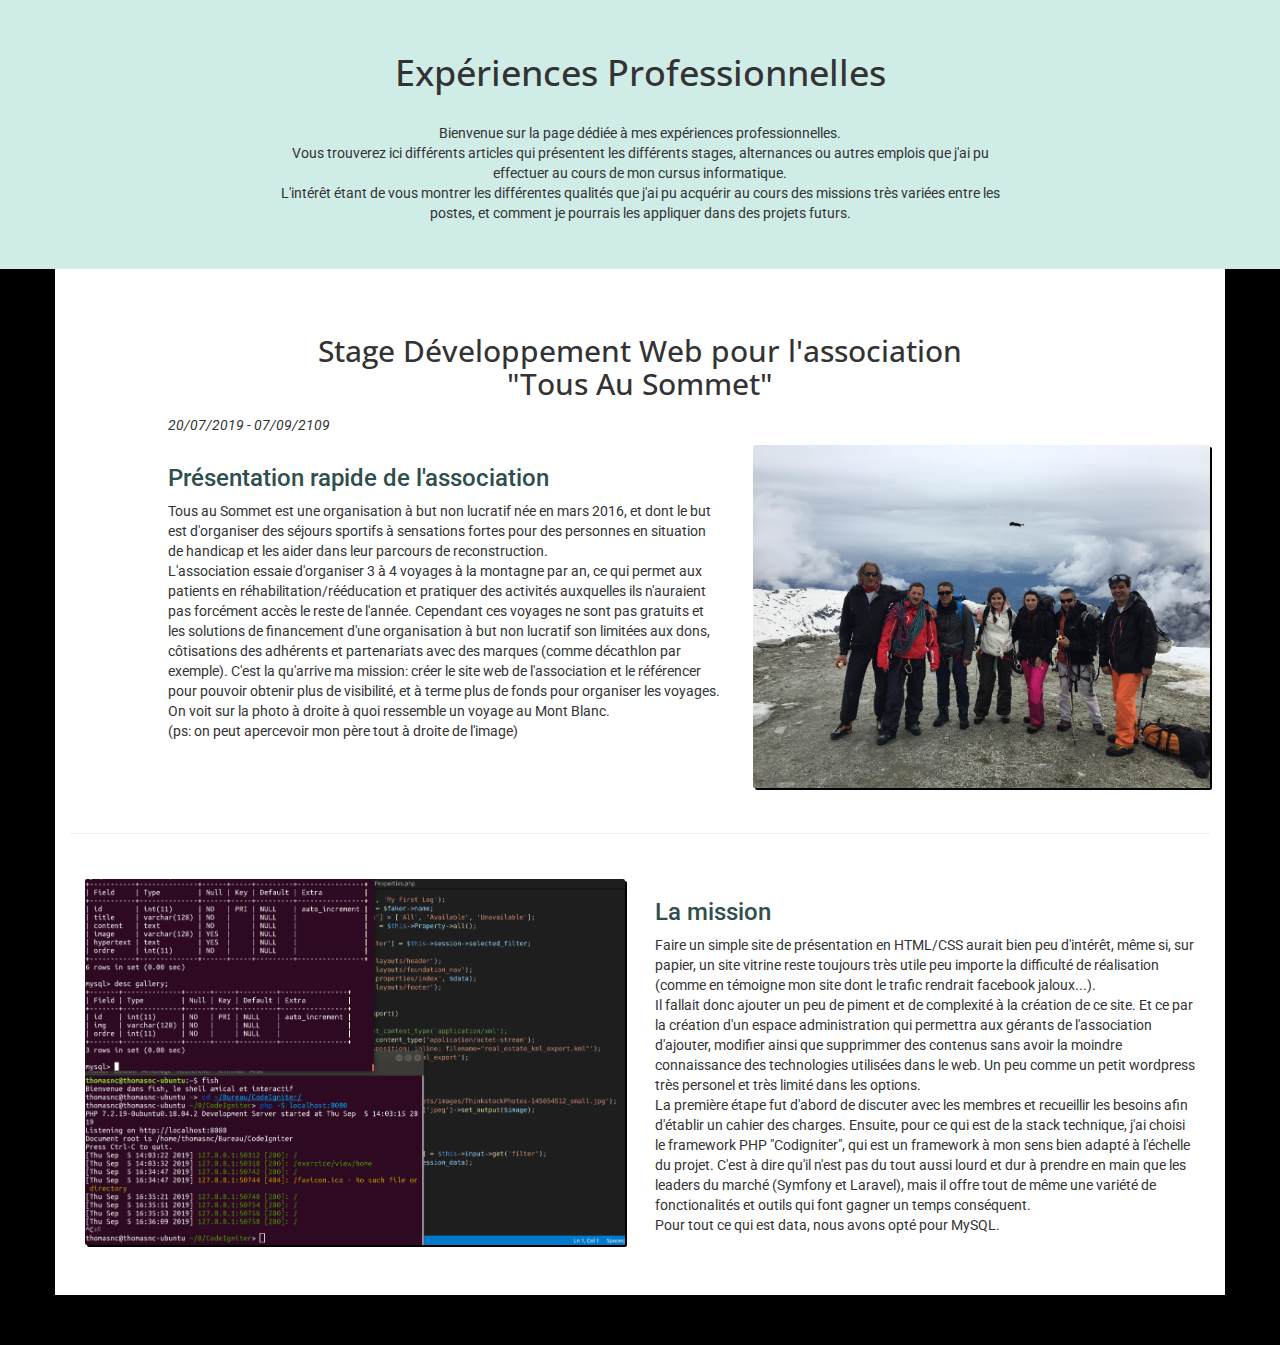
<file: rapport_de_stage.html>
<!DOCTYPE html>
<html>

<head>
	<meta charset="utf-8">
	<title>T.NC - Développeur Fullstack </title>

	<link rel="stylesheet" href="https://maxcdn.bootstrapcdn.com/bootstrap/3.3.7/css/bootstrap.min.css" integrity="sha384-BVYiiSIFeK1dGmJRAkycuHAHRg32OmUcww7on3RYdg4Va+PmSTsz/K68vbdEjh4u" crossorigin="anonymous">
	<link rel="stylesheet" href="https://use.fontawesome.com/releases/v5.7.2/css/all.css" integrity="sha384-fnmOCqbTlWIlj8LyTjo7mOUStjsKC4pOpQbqyi7RrhN7udi9RwhKkMHpvLbHG9Sr" crossorigin="anonymous">
	<link rel="stylesheet" type="text/css" href="css/style_stages.css">
	<meta name="viewport" content="width=device-width, initial-scale=1">
	<script src="https://ajax.googleapis.com/ajax/libs/jquery/1.11.0/jquery.min.js"></script>
	<script src="parallax.min.js"></script>
	<script src="https://ajax.googleapis.com/ajax/libs/jquery/1.12.4/jquery.min.js"></script>
</head>
<body>
    <div id="HeaderStages">
        <h1>Expériences Professionnelles</h1>
        <div class="container">
            <div class="row">
                <div class="col-lg-8 col-lg-offset-2" style="text-align: center">
                    <p>Bienvenue sur la page dédiée à mes expériences professionnelles. <br>
                        Vous trouverez ici différents articles qui présentent les différents stages, 
                        alternances ou autres emplois que j'ai pu effectuer au cours de mon cursus informatique.<br>
                        L'intérêt étant de vous montrer les différentes qualités que j'ai pu acquérir au cours 
                        des missions très variées entre les postes, et comment je pourrais les appliquer dans des 
                        projets futurs.</p>
                </div>
                
            </div>
        </div>
    </div>
    <div class="container" id="aboutme">
            <div class="row">
                <h2 class="col-lg-12">Stage Développement Web pour l'association <br>"Tous Au Sommet"</h2>
                <p class="col-lg-10 col-lg-offset-1"><em>20/07/2019 - 07/09/2109</em></p>
        
                <div class="col-xs-10 col-sm-6 col-sm-offset-1 col-xs-offset-1">
                    <h3> Présentation rapide de l'association</h3>
                    <article>Tous au Sommet est une organisation à but non lucratif née en mars 2016, 
                        et dont le but est d'organiser des séjours sportifs à sensations fortes pour des personnes en
                        situation de handicap et les aider dans leur parcours de reconstruction.<br>
                        L'association essaie d'organiser 3 à 4 voyages à la montagne par an, ce qui permet
                        aux patients en réhabilitation/rééducation et pratiquer des activités auxquelles ils 
                        n'auraient pas forcément accès le reste de l'année.
                        Cependant ces voyages ne sont pas gratuits et les solutions de financement d'une organisation 
                        à but non lucratif son limitées aux dons, côtisations des adhérents et 
                        partenariats avec des marques (comme décathlon par exemple).
                        C'est la qu'arrive ma mission: créer le site web de l'association et le référencer pour pouvoir 
                        obtenir plus de visibilité, et à terme plus de fonds pour organiser les voyages.<br>
                        On voit sur la photo à droite à quoi ressemble un voyage au Mont Blanc.<br>
                        (ps: on peut apercevoir mon père tout à droite de l'image)

                    </article>
                </div> <!-- background -->
        
                <div class="col-xs-10 col-sm-5 col-xs-offset-1 col-sm-offset-0">
                    <img src="img/tas1.jpg" alt="Thomas Nguyen Cong, CV, fullstack developper">
                </div> <!-- contact/infos -->
        
            </div>	<!-- row -->
            <div style="height: 25px"></div>
            <hr>
            <div style="height: 25px"></div>

            <div class="row"></div>
                <div class="col-xs-10 col-sm-6 col-xs-offset-1 col-sm-offset-0">
                    <img src="img/tas4.png" alt="Thomas Nguyen Cong, CV, fullstack developper" style="vertical-align: middle">
                </div> <!-- contact/infos -->
                <div class="col-xs-10 col-sm-6 col-sm-offset-0 col-xs-offset-1">
                        <h3> La mission</h3>
                        <article>Faire un simple site de présentation en HTML/CSS aurait bien peu d'intérêt, 
                            même si, sur papier, un site vitrine reste toujours très utile peu importe 
                            la difficulté de réalisation (comme en témoigne mon site dont le trafic rendrait facebook jaloux...).<br>
                            Il fallait donc ajouter un peu de piment et de complexité à la création de ce site. Et ce 
                            par la création d'un espace administration qui permettra aux gérants de l'association d'ajouter, modifier 
                            ainsi que supprimmer des contenus sans avoir la moindre connaissance des technologies utilisées 
                            dans le web. Un peu comme un petit wordpress très personel et très limité dans les options. <br>
                            La première étape fut d'abord de discuter avec les membres et recueillir les besoins afin d'établir un cahier 
                            des charges. Ensuite, pour ce qui est de la stack technique, j'ai choisi le framework PHP "Codigniter", 
                            qui est un framework à mon sens bien adapté à l'échelle du projet. C'est à dire qu'il n'est pas 
                            du tout aussi lourd et dur à prendre en main que les leaders du marché (Symfony et Laravel), mais 
                            il offre tout de même une variété de fonctionalités et outils qui font gagner un temps conséquent. <br>
                            Pour tout ce qui est data, nous avons opté pour MySQL.
    
                        </article>
                    </div> <!-- background -->
            </div>	<!-- row -->
        </div> <!-- about me -->
        <div style="height: 50px"></div>
</body>

</html>
</file>
<file: css/style_index.css>
@import url('https://fonts.googleapis.com/css?family=Open+Sans|Roboto');

body {
	font-family: 'Roboto', sans-serif;
	height: 2700px;
	background-color: black;
	padding-top: 50px;
}
h1 {
	font-family: 'Open Sans', sans-serif;
}
/** navbar section **/
.navbar-inverse {
	border-radius: 0;
	background-color: rgba(20,20,20, 0.8);
	border: solid 0px;
}

#monlogo {
	background-image: url('../img/mon-logo.jpg');
	background-position: center;
	background-size: 60%;
	background-repeat: no-repeat;
	width: 120px;
	height: 50px;

}
.navbar-inverse .navbar-nav li a{
	color: white;
	border-radius: 2px;
	padding-left: 15px;
	padding-right: 15px;

}

.navbar-inverse .navbar-nav li a:hover{
	background: rgba(200, 200, 200, 0.4);
	transition: all 1s ease-out;
}

.navbar-inverse .navbar-nav li a:active{
	color: seagreen;
	background-color: white;
	transition: all 0.25s ease-out;
}
#change-lang img{
	width: 20px;
}

/** zone texte d'intro **/



#intro {
	text-align: center;
	color: white;
	position: absolute;
	bottom: 40%;
}

#intro h1 {
	font-size: 40px;
	margin-bottom: 15px;
	font-family: 'Open Sans', sans-serif;
}

#intro p {
	padding-top: 20px;
	font-size: 16px;
	font-family: 'Roboto', sans-serif;
	letter-spacing: 0.5px;
}

@media only screen
and (max-width: 900px) {
	#intro {
		top: 15%;
	}
	#intro h1 {
		font-size: 35px;
	}
}
/** responsivité pour le texte au dessus du carousel **/
@media only screen
and (max-width: 768px){
	#intro h1 {
		font-size: 30px;
	}
	#intro p{
		font-size: 13px;
		color: 
	}
}
@media only screen
and (max-width: 560px) {
	#intro h1 {
		font-size: 25px;
		margin-bottom: 5px;
	}
	#intro p {
		font-size: 10px;
		padding-top: 5px;
	}
}
/** zone about me **/
#aboutme {
	padding-top: 50px;
	padding-bottom: 50px;
	background-color: white;
}
#aboutme h1 {
	text-align: center;
	padding-bottom: 20px;
}
#aboutme #contact {
	list-style-type: none;
	list-style-position: inside;
	padding-left: 0;
	font-size: 16px;
}
#aboutme #hobbies {
	margin-bottom: 50px;
}
#aboutme h3{
	color: darkslategrey;
}
#aboutme #contact li {
	margin-bottom: 15px;
}
#aboutme #contact li:first-child {
	padding-top: 0px;
}
#aboutme #contact span {
	font-size: 20px;
	padding-right: 15px;
	position: relative;
	top: 5px;
	color: seagreen;
}
#aboutme a{
	color: coral;
	text-decoration: none;
}

/** partie skills **/
#bg-skills{
	background: black;
	width: 0 auto;
}

#bg-skills img {
	margin: 10px 0 10px 0;
	max-width: 100%;
	max-height: 100%;
	border-radius: 2px;
	box-shadow: 2px 2px darkslategray;
	border: solid 1px seagreen;
}

#skills {
	background: white;
	padding-left: 0px;

	padding-top: 50px;
	padding-bottom: 50px;
}

#skills #webdev-skills{
	padding-right: 25px;
	color: black;
	
}

#skills #webdev-skills strong{
	color: seagreen;
}
#skills #webdev-skills h3{
	margin-bottom: 20px;
	color: coral;
}
#skills #webdev-skills #title-align{
	text-align: center;
	color: darkslategrey;
}
#skills #webdev-skills h4{
	color: darkslategrey;
	text-align: center;
}

#skills-VG {
	background: white;
	padding-left: 0px;

	padding-top: 50px;
	padding-bottom: 50px;
}

#skills-VG #webdev-skills{
	padding-right: 25px;
	color: black;
	
}

#skills-VG #webdev-skills strong{
	color: seagreen;
}
#skills-VG #webdev-skills h3{
	margin-bottom: 20px;
	color: coral;
}
#skills-VG #webdev-skills #title-align{
	text-align: center;
	color: darkslategrey;
}
#skills-VG #webdev-skills  #projet-blog img{
	width: 100%;
	border-radius: 2px;
	border: solid seagreen 1.5px;
}
#skills-VG #webdev-skills h4{
	color: darkslategrey;
	text-align: center;
}

#projet-blog p{
	padding-top: 20px;
	margin-bottom: 25px;
}
#projet-event #img1{
	width: 48%;
	margin-right: 2%;
	border-radius: 2px;
	border: solid seagreen 1.5px;
}
#projet-event #img2{
	width: 48%;
	border-radius: 2px;
	border: solid seagreen 1.5px;
}
#projet-event #img3{
	width: 46%;
	margin-right: 2%;
	margin-left: 2%;
	border-radius: 2px;
	border: solid seagreen 1.5px;
}


#projet-event p{

	padding-top: 20px;
	
	margin-bottom: 25px;
}

/** footer **/
footer{
	height: 150px;
	width: 0 auto;
	background-color: black;
	text-align: center;
	color: white;
}
footer h3{
	padding-top: 50px;
	font-size: 20px; 
}

footer #copyright{
	margin-top: 25px;
	color: grey;
}

/** parallax **/
.parallax-window2 {
    height: 250px;
    background: transparent;
}
.parallax-window1 {
    min-height: 850px;
    background: transparent;
}

/**
@media only screen
and (max-width: 991px){
	#skills #background-skills {
		background-size: 140%;
		height: 350px;
	}
	#skills #webdev-skills img{
	width: 200px;
	}

}
@media only screen
and (max-width: 767px){
	#skills #background-skills {
		height: 125px;
	}
	#skills #webdev-skills img{
	width: 250px;
	padding-top: 30px;
	}
	#skills #webdev-skills h2{
	padding-top: 10px;
	margin-bottom: 20px;
	}
	#skills #webdev-skills p{
		margin-bottom: 50px;
	}
}
**/
</file>
<file: css/style_stages.css>
@import url('https://fonts.googleapis.com/css?family=Open+Sans|Roboto');

body {
	font-family: 'Roboto', sans-serif;
	background-color: black;
}
h2, h1 {
    font-family: 'Open Sans', sans-serif;
    margin: 0 0 0 0;
    padding: 15px 0 15px 0;
    text-align: center;
}
/** navbar section **/
.navbar-inverse {
	border-radius: 0;
	background-color: rgba(20,20,20, 0.8);
	border: solid 0px;
}

#monlogo {
	background-image: url('../img/mon-logo.jpg');
	background-position: center;
	background-size: 60%;
	background-repeat: no-repeat;
	width: 120px;
	height: 50px;

}
.navbar-inverse .navbar-nav li a{
	color: white;
	border-radius: 2px;
	padding-left: 15px;
	padding-right: 15px;

}

.navbar-inverse .navbar-nav li a:hover{
	background: rgba(200, 200, 200, 0.4);
	transition: all 1s ease-out;
}

.navbar-inverse .navbar-nav li a:active{
	color: seagreen;
	background-color: white;
	transition: all 0.25s ease-out;
}
#change-lang img{
	width: 20px;
}

/** zone texte d'intro **/



#intro {
	text-align: center;
	color: white;
	position: absolute;
	bottom: 40%;
}

#intro h1 {
	font-size: 40px;
	margin-bottom: 15px;
	font-family: 'Open Sans', sans-serif;
}

#intro p {
	padding-top: 20px;
	font-size: 16px;
	font-family: 'Roboto', sans-serif;
	letter-spacing: 0.5px;
}

@media only screen
and (max-width: 900px) {
	#intro {
		top: 15%;
	}
	#intro h1 {
		font-size: 35px;
	}
}
/** responsivité pour le texte au dessus du carousel **/
@media only screen
and (max-width: 768px){
	#intro h1 {
		font-size: 30px;
	}
	#intro p{
		font-size: 13px;
		color: 
	}
}
@media only screen
and (max-width: 560px) {
	#intro h1 {
		font-size: 25px;
		margin-bottom: 5px;
	}
	#intro p {
		font-size: 10px;
		padding-top: 5px;
	}
}
/** zone about me **/
#aboutme {
	padding-top: 50px;
	padding-bottom: 50px;
	background-color: white;
}
#aboutme h1 {
	text-align: center;
	padding-bottom: 20px;
}
#aboutme #contact {
	list-style-type: none;
	list-style-position: inside;
	padding-left: 0;
	font-size: 16px;
}
#aboutme #hobbies {
	margin-bottom: 50px;
}
#aboutme h3{
	color: darkslategrey;
}
#aboutme #contact li {
	margin-bottom: 15px;
}
#aboutme #contact li:first-child {
	padding-top: 0px;
}
#aboutme #contact span {
	font-size: 20px;
	padding-right: 15px;
	position: relative;
	top: 5px;
	color: seagreen;
}
#aboutme a{
	color: coral;
	text-decoration: none;
}

/** partie skills **/
#bg-skills{
	background: black;
	width: 0 auto;
}

#bg-skills img {
	margin: 10px 0 10px 0;
	max-width: 100%;
	max-height: 100%;
	border-radius: 2px;
	box-shadow: 2px 2px darkslategray;
	border: solid 1px seagreen;
}

#skills {
	background: white;
	padding-left: 0px;

	padding-top: 50px;
	padding-bottom: 50px;
}

#skills #webdev-skills{
	padding-right: 25px;
	color: black;
	
}

#skills #webdev-skills strong{
	color: seagreen;
}
#skills #webdev-skills h3{
	margin-bottom: 20px;
	color: coral;
}
#skills #webdev-skills #title-align{
	text-align: center;
	color: darkslategrey;
}
#skills #webdev-skills h4{
	color: darkslategrey;
	text-align: center;
}

#skills-VG {
	background: white;
	padding-left: 0px;

	padding-top: 50px;
	padding-bottom: 50px;
}

#skills-VG #webdev-skills{
	padding-right: 25px;
	color: black;
	
}

#skills-VG #webdev-skills strong{
	color: seagreen;
}
#skills-VG #webdev-skills h3{
	margin-bottom: 20px;
	color: coral;
}
#skills-VG #webdev-skills #title-align{
	text-align: center;
	color: darkslategrey;
}
#skills-VG #webdev-skills  #projet-blog img{
	width: 100%;
	border-radius: 2px;
	border: solid seagreen 1.5px;
}
#skills-VG #webdev-skills h4{
	color: darkslategrey;
	text-align: center;
}

#projet-blog p{
	padding-top: 20px;
	margin-bottom: 25px;
}
#projet-event #img1{
	width: 48%;
	margin-right: 2%;
	border-radius: 2px;
	border: solid seagreen 1.5px;
}
#projet-event #img2{
	width: 48%;
	border-radius: 2px;
	border: solid seagreen 1.5px;
}
#projet-event #img3{
	width: 46%;
	margin-right: 2%;
	margin-left: 2%;
	border-radius: 2px;
	border: solid seagreen 1.5px;
}


#projet-event p{

	padding-top: 20px;
	
	margin-bottom: 25px;
}

/** footer **/
footer{
	height: 150px;
	width: 0 auto;
	background-color: black;
	text-align: center;
	color: white;
}
footer h3{
	padding-top: 50px;
	font-size: 20px; 
}

footer #copyright{
	margin-top: 25px;
	color: grey;
}

/** parallax **/
.parallax-window2 {
    height: 250px;
    background: transparent;
}
.parallax-window1 {
    min-height: 850px;
    background: transparent;
}


/* styles pour la page des rapports de stage */

#HeaderStages {
    padding-top: 3%;
    padding-bottom: 2%;
	background-color:  #d0ece7 ;
}

#HeaderStages p {
    padding-top: 15px;
    padding-bottom: 10px;
}

img {
    max-width: 100%;
    border-radius: 2px;
    box-shadow: 2px 2px black;
}

/**
@media only screen
and (max-width: 991px){
	#skills #background-skills {
		background-size: 140%;
		height: 350px;
	}
	#skills #webdev-skills img{
	width: 200px;
	}

}
@media only screen
and (max-width: 767px){
	#skills #background-skills {
		height: 125px;
	}
	#skills #webdev-skills img{
	width: 250px;
	padding-top: 30px;
	}
	#skills #webdev-skills h2{
	padding-top: 10px;
	margin-bottom: 20px;
	}
	#skills #webdev-skills p{
		margin-bottom: 50px;
	}
}
**/
</file>
